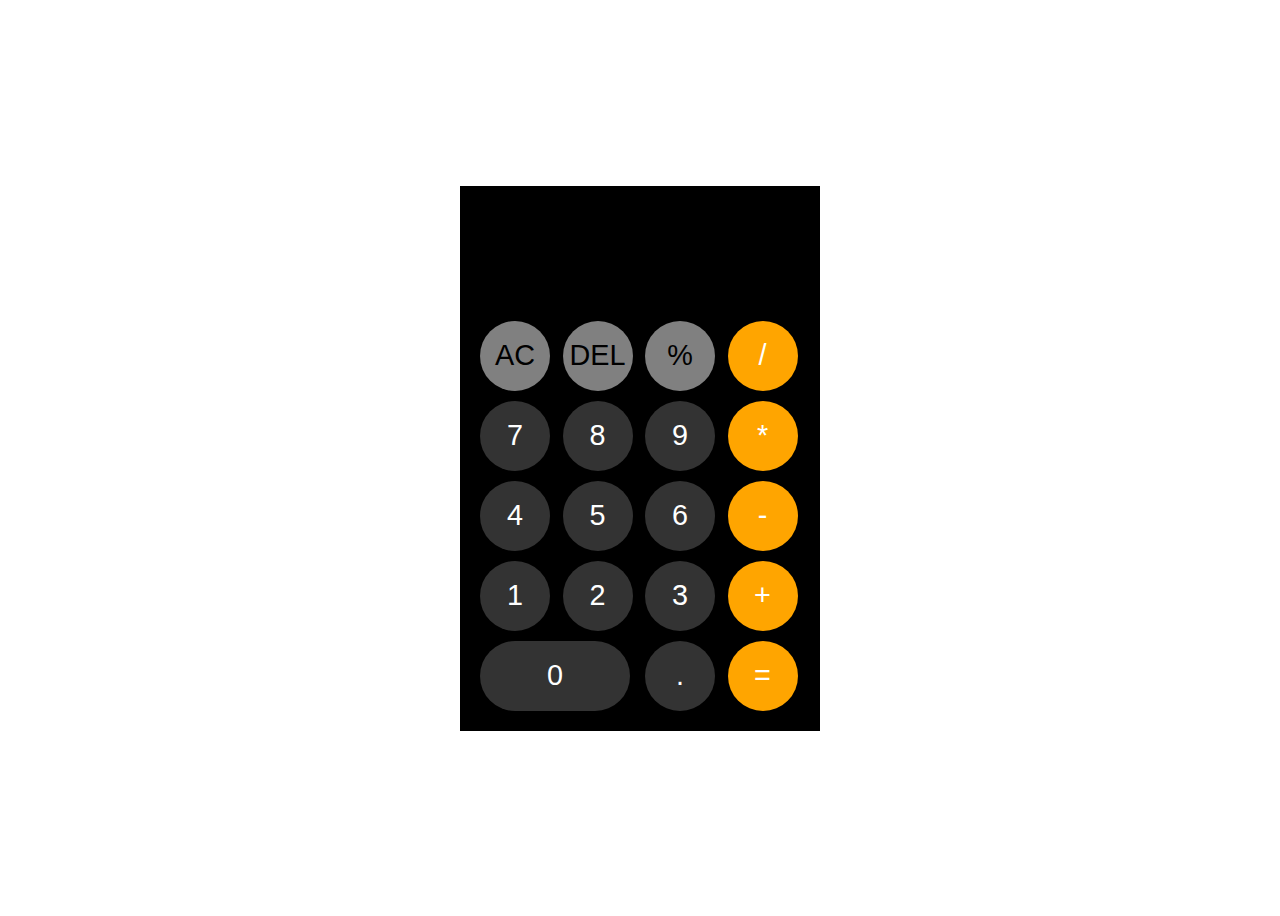
<file: Calculator/index.html>
<!DOCTYPE html>
<html lang="en">
<head>
    <meta charset="UTF-8">
    <meta name="viewport" content="width=device-width, initial-scale=1.0">
    <title> Calculator</title>
    <link rel="stylesheet" href="calculator.css">
</head>
<body>
    <div class="calculator">
        <div class="display">
            <input type="text" id="result" disabled>
        </div>
        <div class="keypad">
            <button class="btn gray" onclick="clearDisplay()">AC</button>
            <button class="btn gray" onclick="deleteLast()">DEL</button>
            <button class="btn gray" onclick="appendValue('%')">%</button>
            <button class="btn orange" onclick="appendValue('/')">/</button>

            <button class="btn" onclick="appendValue('7')">7</button>
            <button class="btn" onclick="appendValue('8')">8</button>
            <button class="btn" onclick="appendValue('9')">9</button>
            <button class="btn orange" onclick="appendValue('*')">*</button>

            <button class="btn" onclick="appendValue('4')">4</button>
            <button class="btn" onclick="appendValue('5')">5</button>
            <button class="btn" onclick="appendValue('6')">6</button>
            <button class="btn orange" onclick="appendValue('-')">-</button>

            <button class="btn" onclick="appendValue('1')">1</button>
            <button class="btn" onclick="appendValue('2')">2</button>
            <button class="btn" onclick="appendValue('3')">3</button>
            <button class="btn orange" onclick="appendValue('+')">+</button>

            <button class="btn zero" onclick="appendValue('0')">0</button>
            <button class="btn" onclick="appendValue('.')">.</button>
            <button class="btn orange" onclick="calculateResult()">=</button>
        </div>
    </div>
    <script src="calculator_script.js"></script>
</body>
</html>
</file>
<file: Calculator/calculator.css>
body {
    display: flex;
    justify-content: center;
    align-items: center;
    height: 100vh;
    background-color: white;
    font-family: Arial, sans-serif;
}

.calculator {
    width: 320px;
    padding: 20px;
    background-color: black;
    box-shadow: 0px 0px 10px rgba(255, 255, 255, 0.2);
}


.display input {
    width: 100%;
    margin-right: 2px;
    height: 80px;
    font-size: 3.5em;
    text-align: right;
    padding: 10px;
    border: none;
    border-radius: 10px;
    margin-bottom: 15px;
    background: black;
    color: white;
}


.keypad {
    display: grid;
    grid-template-columns: repeat(4, 1fr);
    gap: 10px;
}


.btn {
    width: 70px;
    height: 70px;
    font-size: 1.8em;
    border-radius: 50%;
    border: none;
    background: #333;
    color: white;
    cursor: pointer;
}


.btn.orange {
    background: orange;
}

.btn.gray {
    background: gray;
    color: black;  
}

.btn.zero {
    grid-column: span 2;
    width: 150px;
    border-radius: 40px;
}


.btn:hover {
   opacity:0.7;
}
</file>
